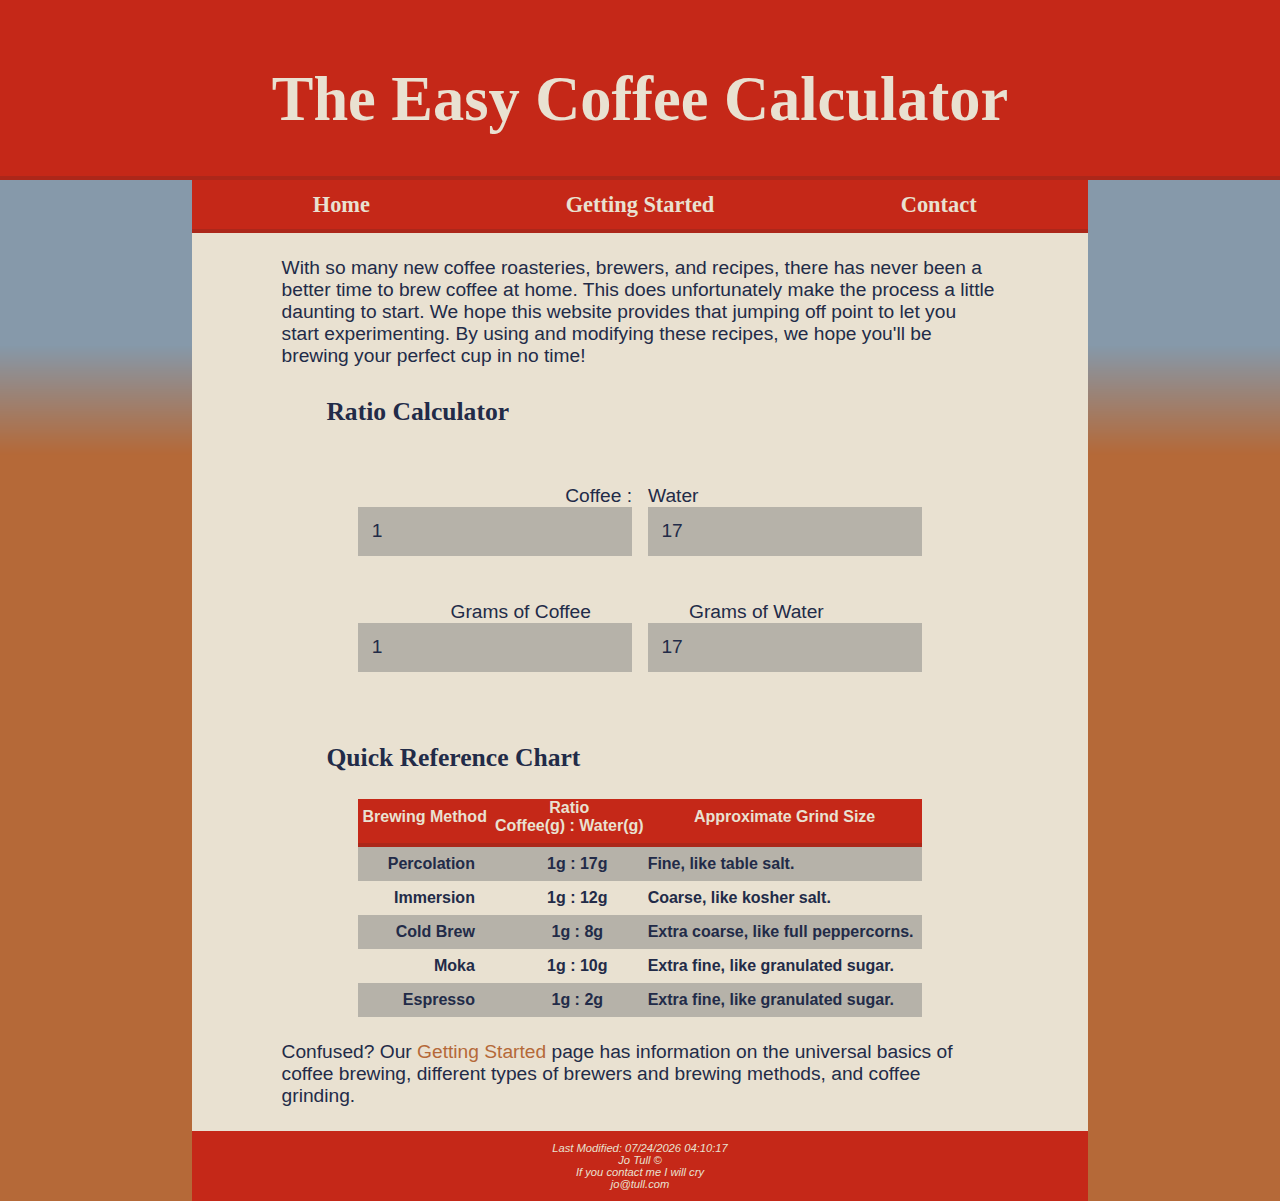
<file: Final Project/index.html>
<!DOCTYPE html>

<html lang="en">
	<head>
		<meta charset="utf-8">
		<title>Easy Coffee Calculator - Home Page</title>
		<meta name="description" content="Use a simple ratio calculator to figure out your perfect cup of coffee.">
		<meta name="viewport"
				content="width=device-width,
				initial-scale=1.0">	
		<link rel="stylesheet" href="styles/stylesheet.css">
	</head>
	
	<body>
		<header>
			<a href="index.html"><h1>The Easy Coffee Calculator</h1></a>
		</header>
		
	<div id="wrapper">
		<nav>
			<ul>
				<li><a href="index.html">Home</a></li>
				<li><a href="started.html">Getting Started</a></li>
				<li><a href="contact.html">Contact</a></li>
			</ul>
		</nav>
		
		<p>With so many new coffee roasteries, brewers, and recipes, there has never been a better time to brew coffee at home. This does unfortunately make the process a little daunting to start. We hope this website provides that jumping off point to let you start experimenting. By using and modifying these recipes, we hope you'll be brewing your perfect cup in no time!</p>
		
		<h3>Ratio Calculator</h3>
		
		<form>
			<div class="cRatio">
				<label for="cRatio">Coffee &#58;</label>
				<input type="number" id="cRatio" name="cRatio" value="1" min="1" max="1000" oninput="changeCoffee()">
			</div>
			<div class="wRatio">
				<label for="wRatio">Water</label>
				<input type="number" id="wRatio" name="wRatio" value="17" min="1" max="1000" oninput="changeWater()">
			</div>
			<div class="cValue">
				<label for="cValue">Grams of Coffee</label>
				<input type="number" id="cValue" name="cValue" value="1" min="1" max="1000" oninput="changeWater()">
			</div>
			<div class="wValue">
				<label for="wValue">Grams of Water</label>
				<input type="number" id="wValue" name="wValue" value="17" min="1" max="1000" oninput="changeCoffee()">
			</div>
			<script>
				//Set initial coffee and water Objects
				var water = {
					ratio:17,
					value:17
				};

				var coffee = {
					ratio:1,
					value:1
				};

				//Set constants for tracking IDs
				const coffeeRatio = document.getElementById("cRatio");
				const coffeeValue = document.getElementById("cValue");
				const waterRatio = document.getElementById("wRatio");
				const waterValue = document.getElementById("wValue");

				//Change displayed coffee values when water is changed
				function changeCoffee() {
					//Update all variables
					coffee.ratio = coffeeRatio.value;
					water.ratio = waterRatio.value;
					water.value = waterValue.value;
					
					//This one is calculated based on the other three
					coffee.value = (water.value * coffee.ratio) / water.ratio;
					console.log("Coffee: " + coffee.value);

					//Change value in displayed HTML
					coffeeValue.value = coffee.value;
				};

				//Change displayed water values when coffee is changed
				function changeWater() {
					//Update all variables
					coffee.ratio = coffeeRatio.value;
					coffee.value = coffeeValue.value;
					water.ratio = waterRatio.value;
					
					//This one is calculated based on the other three
					water.value = (water.ratio * coffee.value) / coffee.ratio;
					console.log("Water: " +water.value);

					//Change value in displayed HTML
					waterValue.value = water.value;
				};
			</script>
		</form>

		<h3>Quick Reference Chart</h3>
		
		<table>
			<tr>
				<th>Brewing Method</th>
				<th>Ratio<br>Coffee&#40;g&#41; &#58; Water&#40;g&#41;</th>
				<th>Approximate Grind Size</th>
			</tr>
			<tr class="tDark">
				<td class="tRight">Percolation</td>
				<td class="tCenter">1g &#58; 17g</td>
				<td class="tLeft">Fine, like table salt.</td>
			</tr>
			<tr>
				<td class="tRight">Immersion</td>
				<td class="tCenter">1g &#58; 12g</td>
				<td class="tLeft">Coarse, like kosher salt.</td>
			</tr>
			<tr class="tDark">
				<td class="tRight">Cold Brew</td>
				<td class="tCenter">1g &#58;  8g</td>
				<td class="tLeft">Extra coarse, like full peppercorns.</td>
			</tr>
			<tr>
				<td class="tRight">Moka</td>
				<td class="tCenter">1g &#58; 10g</td>
				<td class="tLeft">Extra fine, like granulated sugar.</td>
			</tr>
			<tr class="tDark">
				<td class="tRight">Espresso</td>
				<td class="tCenter">1g &#58; 2g</td>
				<td class="tLeft">Extra fine, like granulated sugar.</td>
			</tr>
		</table>
		
		<p>Confused? Our <a href="started.html">Getting Started</a> page has information on the universal basics of coffee brewing, different types of brewers and brewing methods, and coffee grinding.</p>
		
		<footer>
			<div>
				<script>
					document.write("Last Modified: " + document.lastModified);
				</script>	
				<br>
				Jo Tull &#169;<br>
				If you contact me I will cry
			</div>
			<a href="mailto:j0453728@amarillocollege.com">jo@tull.com</a>
		</footer>
	</div>
	</body>
</html>
</file>
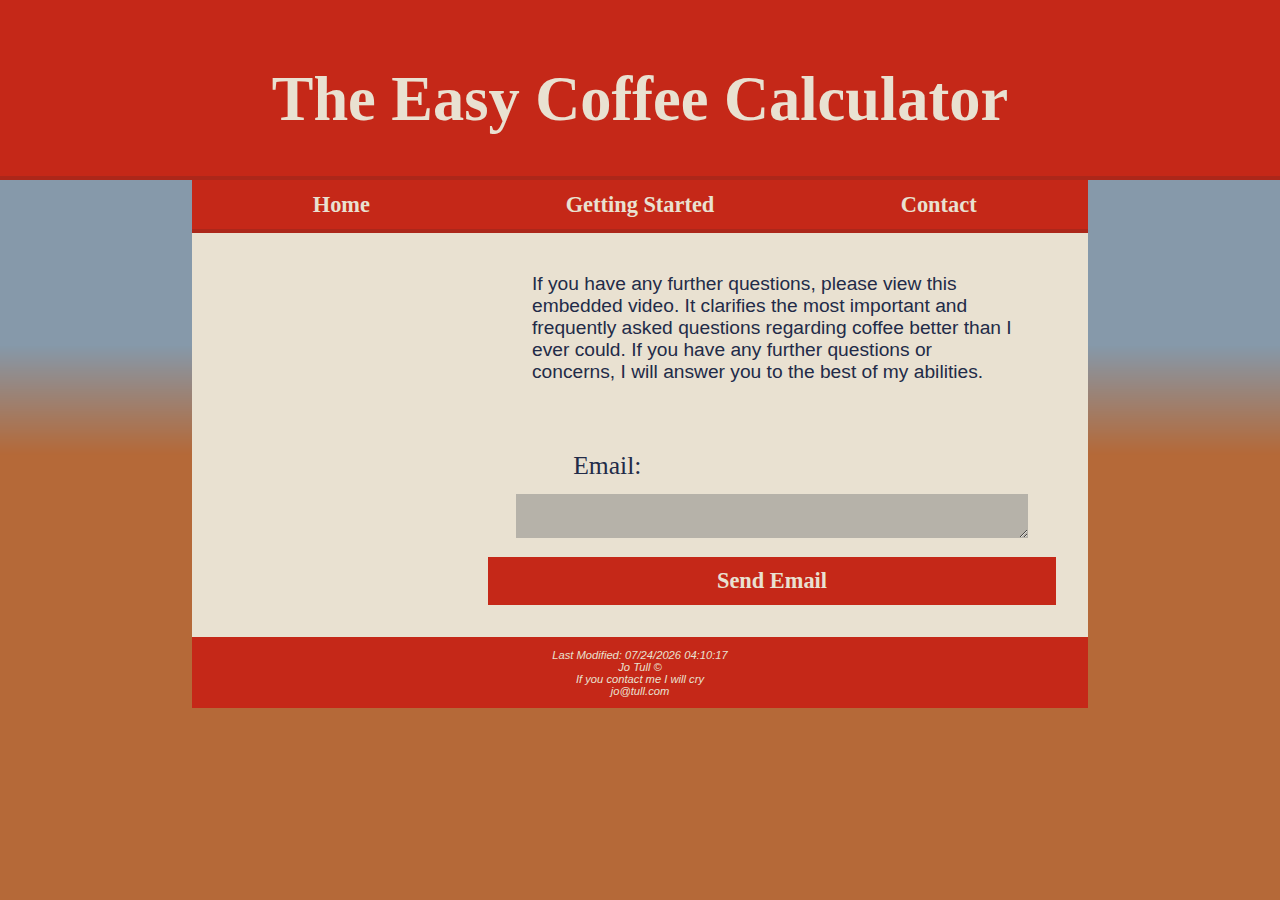
<file: Final Project/contact.html>
<!DOCTYPE html>

<html lang="en">
	<head>
		<meta charset="utf-8">
		<title>Easy Coffee Calculator - Contact Us</title>
		<meta name="description" content="Contact the maker of The Easy Coffee Calculator.">
		<meta name="viewport"
				content="width=device-width,
				initial-scale=1.0">	
		<link rel="stylesheet" href="styles/stylesheet.css">
	</head>
	
	<body>
		<header>
			<a href="index.html"><h1>The Easy Coffee Calculator</h1></a>
		</header>
		
	<div id="wrapper">
		<nav>
			<ul>
				<li><a href="index.html">Home</a></li>
				<li><a href="started.html">Getting Started</a></li>
				<li><a href="contact.html">Contact</a></li>
			</ul>
		</nav>
		
		<div id="contactGrid">
			
			<p class="paragraph">If you have any further questions, please view this embedded video. It clarifies the most important and frequently asked questions regarding coffee better than I ever could. If you have any further questions or concerns, I will answer you to the best of my abilities.</p>

			<div class="media">
				<div class="embed">
					<iframe class="iframe" src="https://www.youtube.com/embed/4o62NGgwJ9w" title="Six Carrots, An Unhelpful James Hoffmann Summary" allowfullscreen></iframe>
				</div>
			</div>
			
			<form class="form" action="mailto:j0453728@amarillocollege.com" method="post" enctype="text/plain">
				<label for="userEmail">Email:</label>
				<textarea id="userEmail" name="userEmail" rows="2" cols="20" required></textarea>
				<input type="submit" value="Send Email">
			</form>
		</div>

		<footer>
			<div>
				<script>
					document.write("Last Modified: " + document.lastModified);
				</script>	
				<br>
				Jo Tull &#169;<br>
				If you contact me I will cry
			</div>
			<a href="mailto:j0453728@amarillocollege.com">jo@tull.com</a>
		</footer>
	</div>
	</body>
</html>
</file>
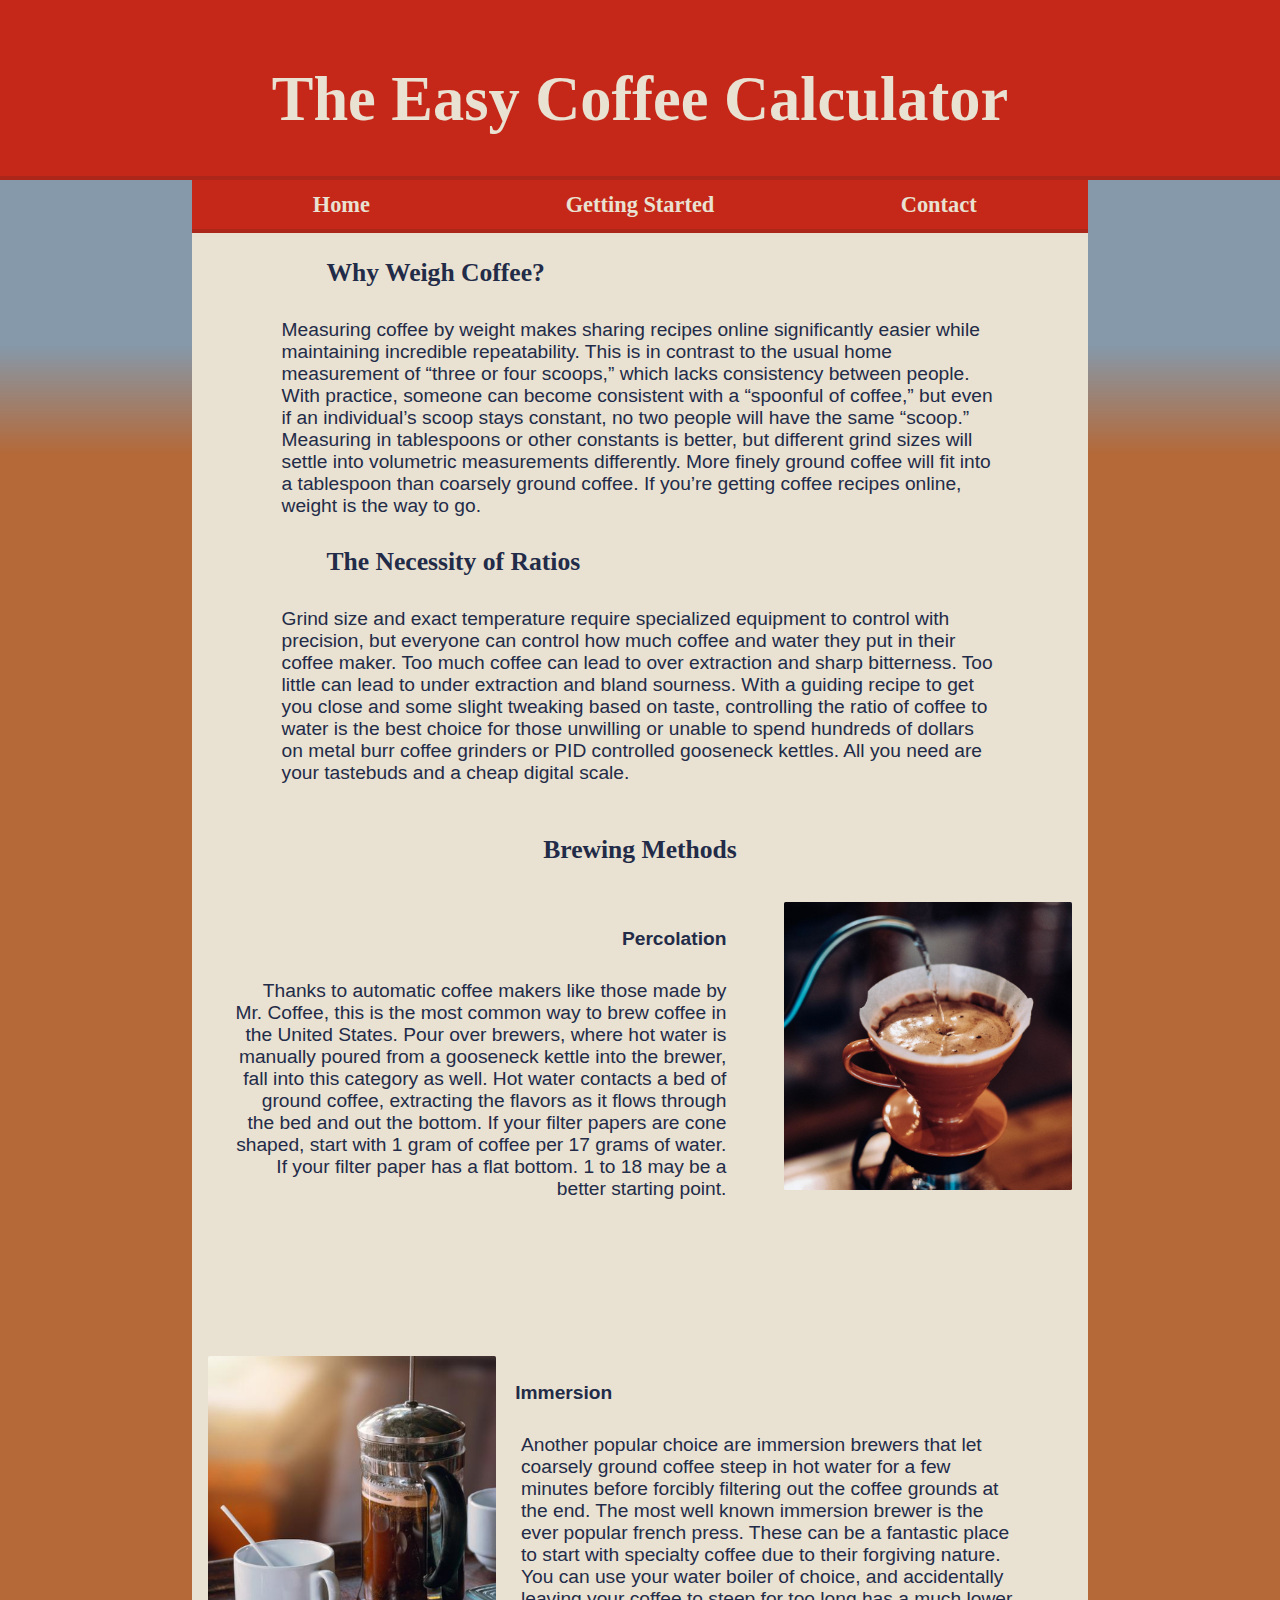
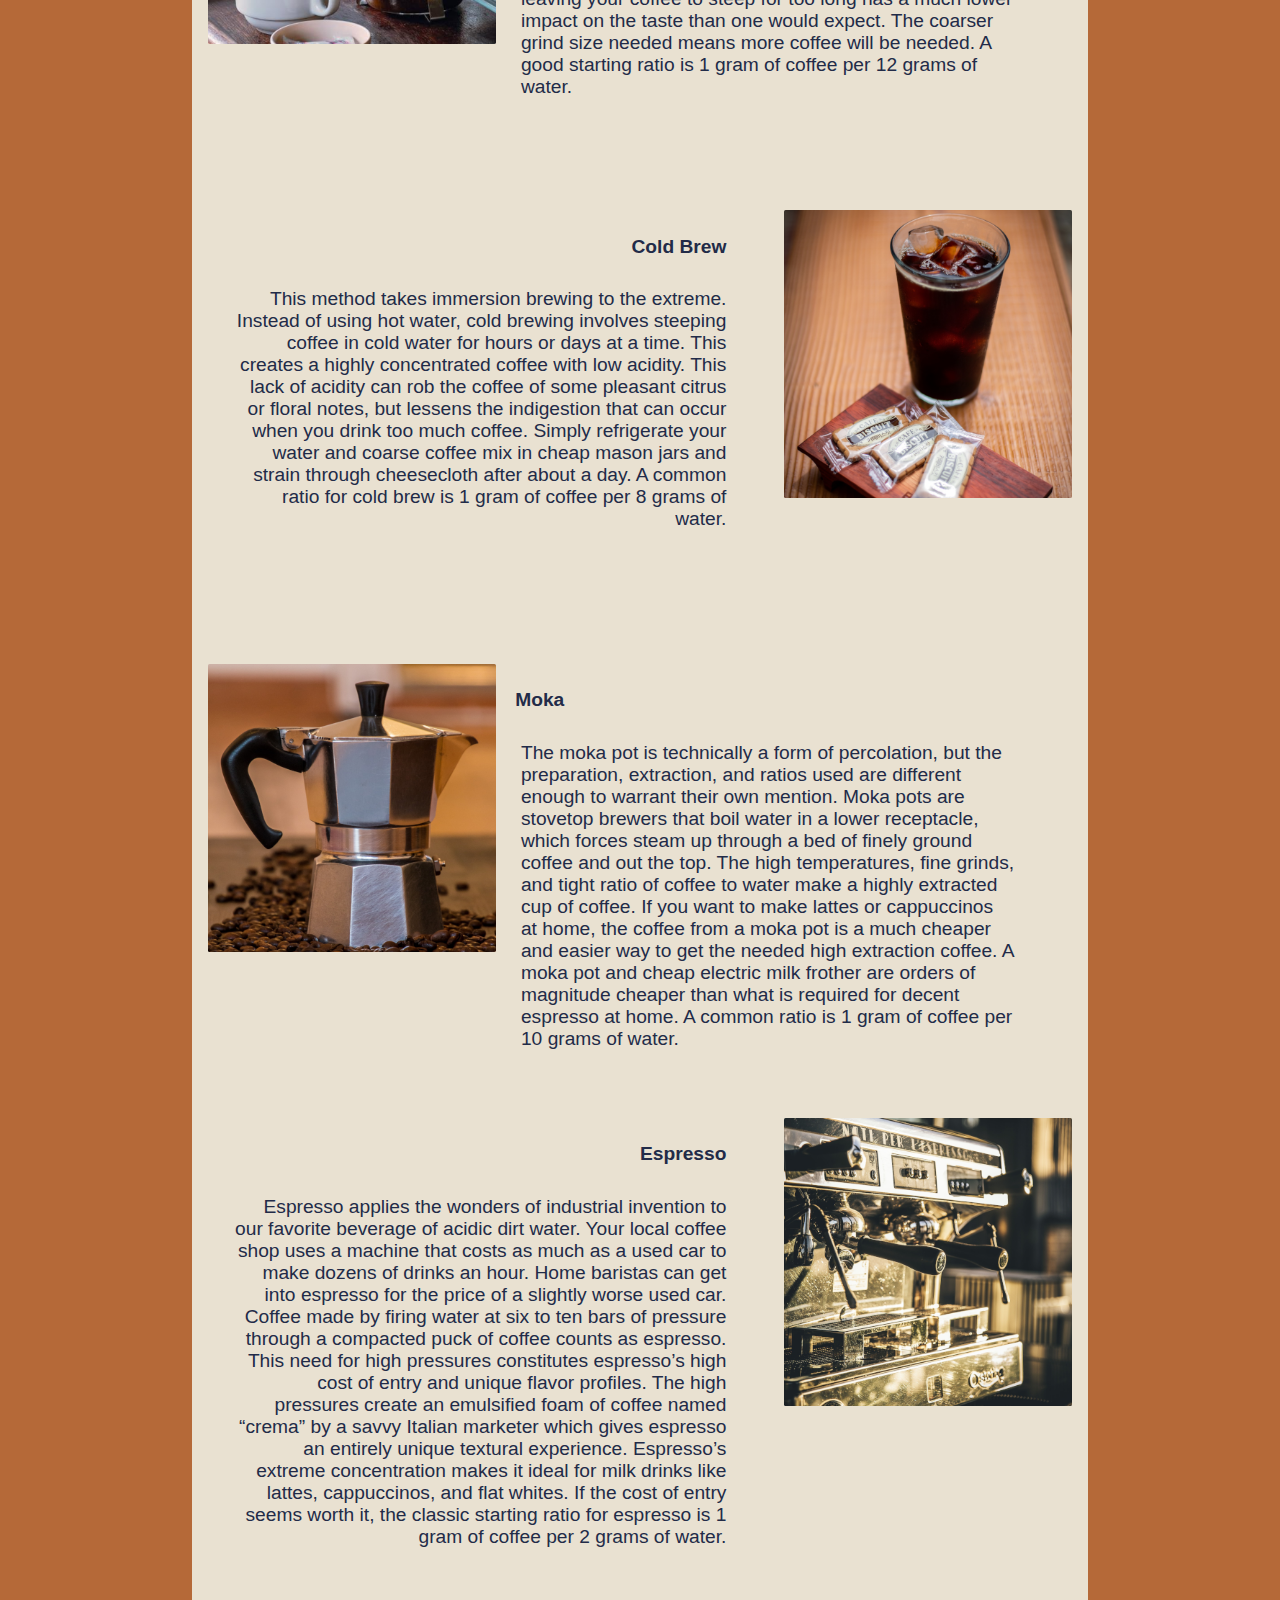
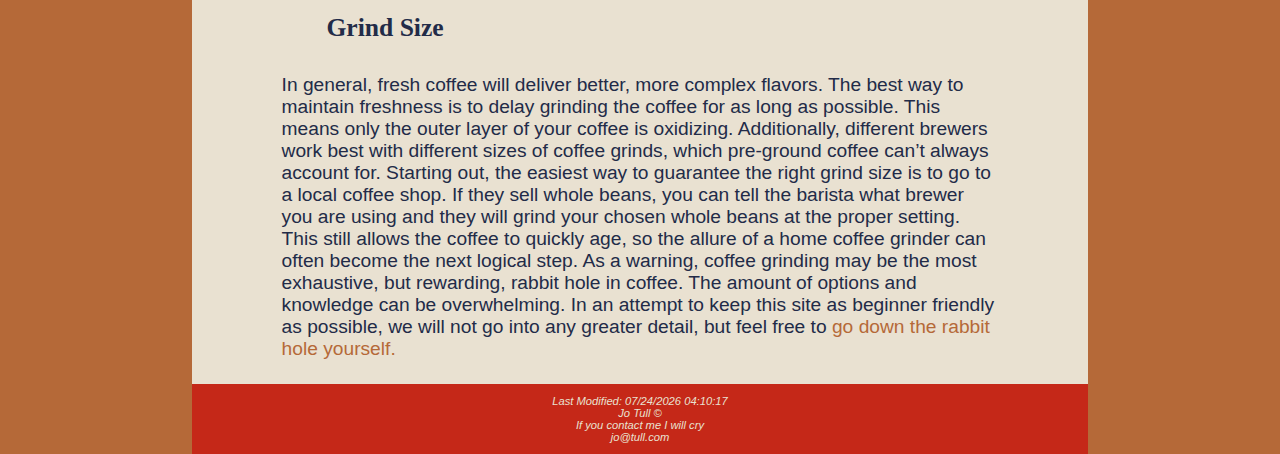
<file: Final Project/started.html>
<!DOCTYPE html>

<html lang="en">
	<head>
		<meta charset="utf-8">
		<title>Easy Coffee Calculator - Getting Started</title>
		<meta name="description" content="Get up to speed with brewing coffee at home.">
		<meta name="viewport"
				content="width=device-width,
				initial-scale=1.0">	
		<link rel="stylesheet" href="styles/stylesheet.css">
	</head>
	
	<body>
		<header>
			<a href="index.html"><h1>The Easy Coffee Calculator</h1></a>
		</header>
		
	<div id="wrapper">
		<nav>
			<ul>
				<li><a href="index.html">Home</a></li>
				<li><a href="started.html">Getting Started</a></li>
				<li><a href="contact.html">Contact</a></li>
			</ul>
		</nav>
		
		<h3>Why Weigh Coffee?</h3>

		<p>Measuring coffee by weight makes sharing recipes online significantly easier while maintaining incredible repeatability. This is in contrast to the usual home measurement of “three or four scoops,” which lacks consistency between people.  With practice, someone can become consistent with a “spoonful of coffee,” but even if an individual’s scoop stays constant, no two people will have the same “scoop.” Measuring in tablespoons or other constants is better, but different grind sizes will settle into volumetric measurements differently. More finely ground coffee will fit into a tablespoon than coarsely ground coffee. If you’re getting coffee recipes online, weight is the way to go.</p>

		<h3>The Necessity of Ratios</h3>

		<p>Grind size and exact temperature require specialized equipment to control with precision, but everyone can control how much coffee and water they put in their coffee maker. Too much coffee can lead to over extraction and sharp bitterness. Too little can lead to under extraction and bland sourness. With a guiding recipe to get you close and some slight tweaking based on taste, controlling the ratio of coffee to water is the best choice for those unwilling or unable to spend hundreds of dollars on metal burr coffee grinders or PID controlled gooseneck kettles. All you need are your tastebuds and a cheap digital scale. </p>

		<h2>Brewing Methods</h2>

		<div id="brewers">
			<div class="percolationImg"><img src="images/percolation.png" alt="A picture of a pour over coffee maker, where hot water is being poured directly on ground coffee with a gooseneck kettle."></div>

			<article class="percolation">
				<h4>Percolation</h4>

				<p>Thanks to automatic coffee makers like those made by Mr. Coffee, this is the most common way to brew coffee in the United States. Pour over brewers, where hot water is manually poured from a gooseneck kettle into the brewer, fall into this category as well.  Hot water contacts a bed of ground coffee, extracting the flavors as it flows through the bed and out the bottom. If your filter papers are cone shaped, start with 1 gram of coffee per 17 grams of water. If your filter paper has a flat bottom. 1 to 18 may be a better starting point.</p>
			</article>

			<div class="immersionImg"><img src="images/immersion.png" alt="A picture of a french press coffee maker."></div>

			<article class="immersion">
				<h4>Immersion</h4>

				<p>Another popular choice are immersion brewers that let coarsely ground coffee steep in hot water for a few minutes before forcibly filtering out the coffee grounds at the end. The most well known immersion brewer is the ever popular french press. These can be a fantastic place to start with specialty coffee due to their forgiving nature. You can use your water boiler of choice, and accidentally leaving your coffee to steep for too long has a much lower impact on the taste than one would expect. The coarser grind size needed means more coffee will be needed. A good starting ratio is 1 gram of coffee per 12 grams of water.</p>
			</article>

			<div class="coldBrewImg"><img src="images/iced.png" alt="A glass of cold brew with ice."></div>
		
			<article class="coldBrew">
				<h4>Cold Brew</h4>

				<p>This method takes immersion brewing to the extreme. Instead of using hot water, cold brewing involves steeping coffee in cold water for hours or days at a time. This creates a highly concentrated coffee with low acidity. This lack of acidity can rob the coffee of some pleasant citrus or floral notes, but lessens the indigestion that can occur when you drink too much coffee. Simply refrigerate your water and coarse coffee mix in cheap mason jars and strain through cheesecloth after about a day. A common ratio for cold brew is 1 gram of coffee per 8 grams of water.</p>
			</article>

			<div class="mokaImg"><img src="images/moka.png" alt="A small moka pot, surrounded by whole coffee beans for artistic effect."></div>

			<article class="moka">
				<h4>Moka</h4>

				<p>The moka pot is technically a form of percolation, but the preparation, extraction,  and ratios used are different enough to warrant their own mention. Moka pots are stovetop brewers that boil water in a lower receptacle, which forces steam up through a bed of finely ground coffee and out the top. The high temperatures, fine grinds, and tight ratio of coffee to water make a highly extracted cup of coffee. If you want to make lattes or cappuccinos at home, the coffee from a moka pot is a much cheaper and easier way to get the needed high extraction coffee. A moka pot and cheap electric milk frother are orders of magnitude cheaper than what is required for decent espresso at home. A common ratio is 1 gram of coffee per 10 grams of water.</p>
			</article>

			<div class="espressoImg"><img src="images/espresso.png" alt="A vintage espresso machine, covered in chrome."></div>

			<article class="espresso">
				<h4>Espresso</h4>

				<p>Espresso applies the wonders of industrial invention to our favorite beverage of acidic dirt water. Your local coffee shop uses a machine that costs as much as a used car to make dozens of drinks an hour. Home baristas can get into espresso for the price of a slightly worse used car. Coffee made by firing water at six to ten bars of pressure through a compacted puck of coffee counts as espresso. This need for high pressures constitutes espresso’s high cost of entry and unique flavor profiles. The high pressures create an emulsified foam of coffee named “crema” by a savvy Italian marketer which gives espresso an entirely unique textural experience. Espresso’s extreme concentration makes it ideal for milk drinks like lattes, cappuccinos, and flat whites. If the cost of entry seems worth it, the classic starting ratio for espresso is 1 gram of coffee per 2 grams of water.</p>
			</article>
		</div>

		<h3>Grind Size</h3>

		<p>In general, fresh coffee will deliver better, more complex flavors. The best way to maintain freshness is to delay grinding the coffee for as long as possible. This means only the outer layer of your coffee is oxidizing. Additionally, different brewers work best with different sizes of coffee grinds, which pre-ground coffee can’t always account for. Starting out, the easiest way to guarantee the right grind size is to go to a local coffee shop. If they sell whole beans, you can tell the barista what brewer you are using and they will grind your chosen whole beans at the proper setting. This still allows the coffee to quickly age, so the allure of a home coffee grinder can often become the next logical step. As a warning, coffee grinding may be the most exhaustive, but rewarding, rabbit hole in coffee. The amount of options and knowledge can be overwhelming. In an attempt to keep this site as beginner friendly as possible, we will not go into any greater detail, but feel free to <a href="https://perfectdailygrind.com/2017/12/a-guide-to-coffee-grind-size-consistency-flavor/" target="_blank">go down the rabbit hole yourself.</a></p>
		
		<footer>
			<div>
				<script>
					document.write("Last Modified: " + document.lastModified);
				</script>	
				<br>
				Jo Tull &#169;<br>
				If you contact me I will cry
			</div>
			<a href="mailto:j0453728@amarillocollege.com">jo@tull.com</a>
		</footer>
	</div>
	</body>
</html>
</file>
<file: Final Project/styles/stylesheet.css>
* {
	box-sizing: border-box;
}

body {
	background-image: url("../images/background.png");
	background-attachment: fixed;
	background-color: #b56938;
	color: #222b48;
	background-repeat: repeat-x;
	margin: 0em 0em 0em 0em;
	font-family: Helvetica, Arial, Verdana, sans-serif;
}

header {
	background-color: #c52818;
	color: #e9e1d1;
	padding: 1em 1em 0em 1em;
	font-family: Georgia, "Times New Roman", Garamond, serif;
	text-align: center;
	border-bottom: 4px solid #ac271a;
	font-size: 1.3em;
}
	header a:link {
		text-decoration: none;
		color: #e9e1d1;
	}
	
	header a:visited {
		text-decoration: none;
		color: #e9e1d1;
	}
	
	header a:hover {
		text-decoration: none;
		color: #e9e1d1;
	}
	
nav {
	text-align: left;
	font-family: Georgia, "Times New Roman", Garamond, serif;
	border-bottom: 4px solid #ac271a;
}

	nav ul {
		display: flex;
		flex-direction: column;
		background-color: #c52818;
		font-weight: bold;
		margin: 0em 0em 0em 0em;
		padding: 0em 0em 0em 0em;
		font-size: 1.4em;
		list-style-type: none;
		
	}
	
	nav li {
		padding-top: .2em;
		padding-bottom: .2em;
		padding-left: 15%;
		width: 100%;
		color: #222b48;
	}
	
	nav a {
		text-decoration: none;
		color: #e9e1d1;
	}
	
	nav li:link {
		
	}
	
	nav li:visited {
		
	}
	
	nav li:hover {
		border-left: .6em solid #e9e1d1;
	}
	
p {
	padding: .25em 1em .25em 1em;
	color: #222b48;
	font-size: 1.2em;
	}
	
	p a:link {
		text-decoration: none;
		color: #b56938;
	}
	
	p a:visited {
		text-decoration: none;
		color: #b56938;
	}
	
	p a:hover {
		color: #b56938;
		text-decoration: underline;
	}

h2 {
		font-size: 1.6em;
		font-family: Georgia, "Times New Roman", Garamond, serif;
		padding: 1em 1em 0em 1em;
	}
	
h3 {
	font-size: 1.6em;
	font-family: Georgia, "Times New Roman", Garamond, serif;
	padding: 0em 1em 0em 1em;
}

h4 {
	font-size: 1.2em;
	padding: 0em 1em 0em 1em;
}

table {
	border-collapse: collapse;
	margin-left: auto;
	margin-right: auto;
	font-size: .8em;
}

th {
	text-align: center;
	padding: 0em .25em .5em .25em;
	background-color: #c52818;
	color: #e9e1d1;
	border-bottom: 4px solid #ac271a;
}

td {
	font-weight: bold;
	padding: .5em 0em .5em 0em;
}

img {
	max-width: 100%;
	height: auto;
	border-radius: .1em;
	z-index: -1;
}

form {
	padding: 1em 1em 1em 1em;
	display: flex;
	flex-direction: row;
	flex-wrap: wrap;
}

label {
	font-size: 1.6em;
	font-family: Georgia, "Times New Roman", Garamond, serif;
	padding: 0em 1em 0.5em 1.5em;
}

textarea {
	width: 90%;
	margin-left: auto;
	margin-right: auto;
	margin-bottom: 1em;
	padding: 0em 0.5em 0em 0.5em;
	background-color:#b6b2a9;
	border: none;
	color: #222b48;
	font-size: 1.2em;
	font-family: Helvetica, Arial, Verdana, sans-serif;
}

input[type=number] {
	margin-left: auto;
	margin-right: auto;
	margin-bottom: .7em;
	padding: .7em .7em .7em .7em;
	background-color:#b6b2a9;
	border: none;
	color: #222b48;
	font-size: 1.2em;
	font-family: Helvetica, Arial, Verdana, sans-serif;
}

input[type=submit] {
	position: relative;
	background-color: #c52818;
	color: #e9e1d1;
	padding: 0.5em 0.5em 0.5em 0.5em;
	margin-left: auto;
	margin-right: auto;
	width: 80%;
	border: none;
	font-family: Georgia, "Times New Roman", Garamond, serif;
	font-size: 1.4em;
	font-weight: bold;
	
}

	input[type=submit]:hover {
		text-decoration: underline;
		left: -4px;
		top: -4px;
		box-shadow: 4px 4px #ac271a;
		}

	input[type=submit]:active {
		left: 0px;
		top: 0px;
		text-decoration: underline;
		box-shadow: none;
		}

footer {
	text-align: center;
	background-color: #c52818;
	padding: 1em 1em 1em 1em;
	color: #e9e1d1;
	font-size: .7em;
	font-style: italic;
}

	footer a {
		text-decoration: none;
		color: #e9e1d1;
	}
	
.center {
	display: block;
	margin-left: auto;
	margin-right: auto;
}

.tLeft {
	text-align: left;
	padding-right: .5em;
}

.tCenter {
	text-align: center;
	padding-left: 1em;
}

.tRight {
	text-align: right;
	padding-right: 1em;
}

.tDark {
	background-color: #b6b2a9;
}

.embed {
	position: relative;
	overflow: hidden;
	width: 80%;
	margin-left: auto;
	margin-right: auto;
	padding-top: 56.25%;
}

.iframe {
	position:absolute;
	top: 0;
	left: 0;
	bottom: 0;
	right: 0;
	width: 100%;
	height: 100%;
	border: none;
}

.cRatio {
	padding: 1em 0.5em 1em 1em;
	text-align: right;
	width: 40%;
	flex: auto;
}

	.cRatio label {
		padding-right: 0;
		font-size: 1.2em;
		font-family: Helvetica, Arial, Verdana, sans-serif;

	}

.wRatio {
	padding: 1em 1em 1em 0.5em;
	width: 40%;
	flex: auto;
	text-align: left;
}

	.wRatio label {
		padding-left: 0;
		font-size: 1.2em;
		font-family: Helvetica, Arial, Verdana, sans-serif;
	}

.cValue {
	padding: 1em 1em 1em 1em;
	width: 70%;
	flex: auto;
}

	.cValue label {
		font-size: 1.2em;
		font-family: Helvetica, Arial, Verdana, sans-serif;
	}

.wValue {
	padding: 1em 1em 1em 1em;
	width: 70%;
	flex: auto;
}

	.wValue label {
		font-size: 1.2em;
		font-family: Helvetica, Arial, Verdana, sans-serif;
	}

#wrapper {
	background-color: #e9e1d1;
}
	#wrapper form {
		overflow: hidden;
	}

	#wrapper input {
		width: 100%;
	}

#brewers  {
	width: 100%;
	margin-left: auto;
	margin-right: auto;
}

	#brewers p {
		padding-left: 1.3em;
	}

	#brewers img {
		display: block;
		margin-left: auto;
		margin-right: auto;
	}

	#brewers div {
		padding: 0em 0em 0em 0em;
		margin: 0em 0em 0em 0em;
	}

@media (min-width: 600px) {
		
	h1 {
		font-size: 2.5em;
	}

	nav {
		position: -webkit-sticky; /*Safari sucks*/
		position: sticky;
		top: 0;
		z-index: 1;
	}
	
	nav ul {
		display: flex;
		flex-direction: row;
	}

	
	nav li {
		text-align: center;
		margin-bottom:auto;
		padding: .5em 1em .5em 1em;
	}
	
		nav li:hover {
			border-top: .25em solid #e9e1d1;
			border-left: none;
		}
		
	p {
		padding-left: 10%;
		padding-right: 10%;
	}

	table {
		font-size: 1em;
	}

	h2 {
		text-align: center;
	}
	
	h3 {
		padding-left: 15%;
		padding-right: 15%;
	}

	h4 {
		padding-left: 1em;
		padding-right: 10%;
	}

	form {
		min-width: 600px;
		width: 70%;
		margin-left: auto;
		margin-right: auto;
	}

	label {
		padding-left: 15%;
		padding-right: 15%;
	}

	.embed {
		max-width: 560px;
		max-height: 315px;
	}

	#wrapper {
		min-width: 600px;
		width: 70%;
		margin-left: auto;
		margin-right: auto;
	}

	
}

@media (min-width: 1024px) {

	h1 {
		font-size: 3em;
	}
	@supports (display: grid) {

		.media {
			grid-area: media;
			justify-content: center;
			align-content: center;
		}

		.embed {
			position: relative;
			top: 50%;
			max-width: 560px;
			max-height: 315px;
			-ms-transform: translateY(-50%); /*microsoft browsers suck*/
			transform: translateY(-50%);
		}

		.paragraph {
			grid-area: paragraph;
		}

		.form {
			grid-area: form;
			
		}

		.percolation {
			grid-area: percolation;
			text-align: right;
		}

		.percolationImg {
			grid-area: percolationImg;
			top: 10%;
		}

		.immersion {
			grid-area: immersion;
		}

		.immersionImg {
			grid-area: immersionImg
		}

		.coldBrew {
			grid-area: coldBrew;
			text-align: right;
		}

		.coldBrewImg {
			grid-area: coldBrewImg;
		}

		.moka {
			grid-area: moka;
		}

		.mokaImg {
			grid-area: mokaImg;
		}

		.espresso {
			grid-area: espresso;
			text-align: right;
		}

		.espressoImg {
			grid-area: espressoImg;
		}

		#contactGrid {
			padding: 1em 1em 1em 1em;
			display: grid;
			grid-template-columns: 1fr 1fr;
			grid-template-rows: 1fr 1fr;
			grid-auto-rows: minmax(0, 472px);
			grid-template-areas: 
				"media paragraph"
				"media form"
		}

		#brewers {
			padding: 1em 1em 1em 1em;
			display: grid;
			grid-template-columns: 1fr 1fr 1fr;
			grid-template-rows: 1fr 1fr 1fr 1fr 1fr;
			grid-template-areas: 
				"percolation percolation percolationImg"
				"immersionImg immersion immersion"
				"coldBrew coldBrew coldBrewImg"
				"mokaImg moka moka"
				"espresso espresso espressoImg"
		}
	}

	.cValue {
			width: 40%;
			padding-right: 0.5em;
			text-align: right;
		}

		.wValue {
			width: 40%;
			padding-left: 0.5em;
		}
}
</file>
